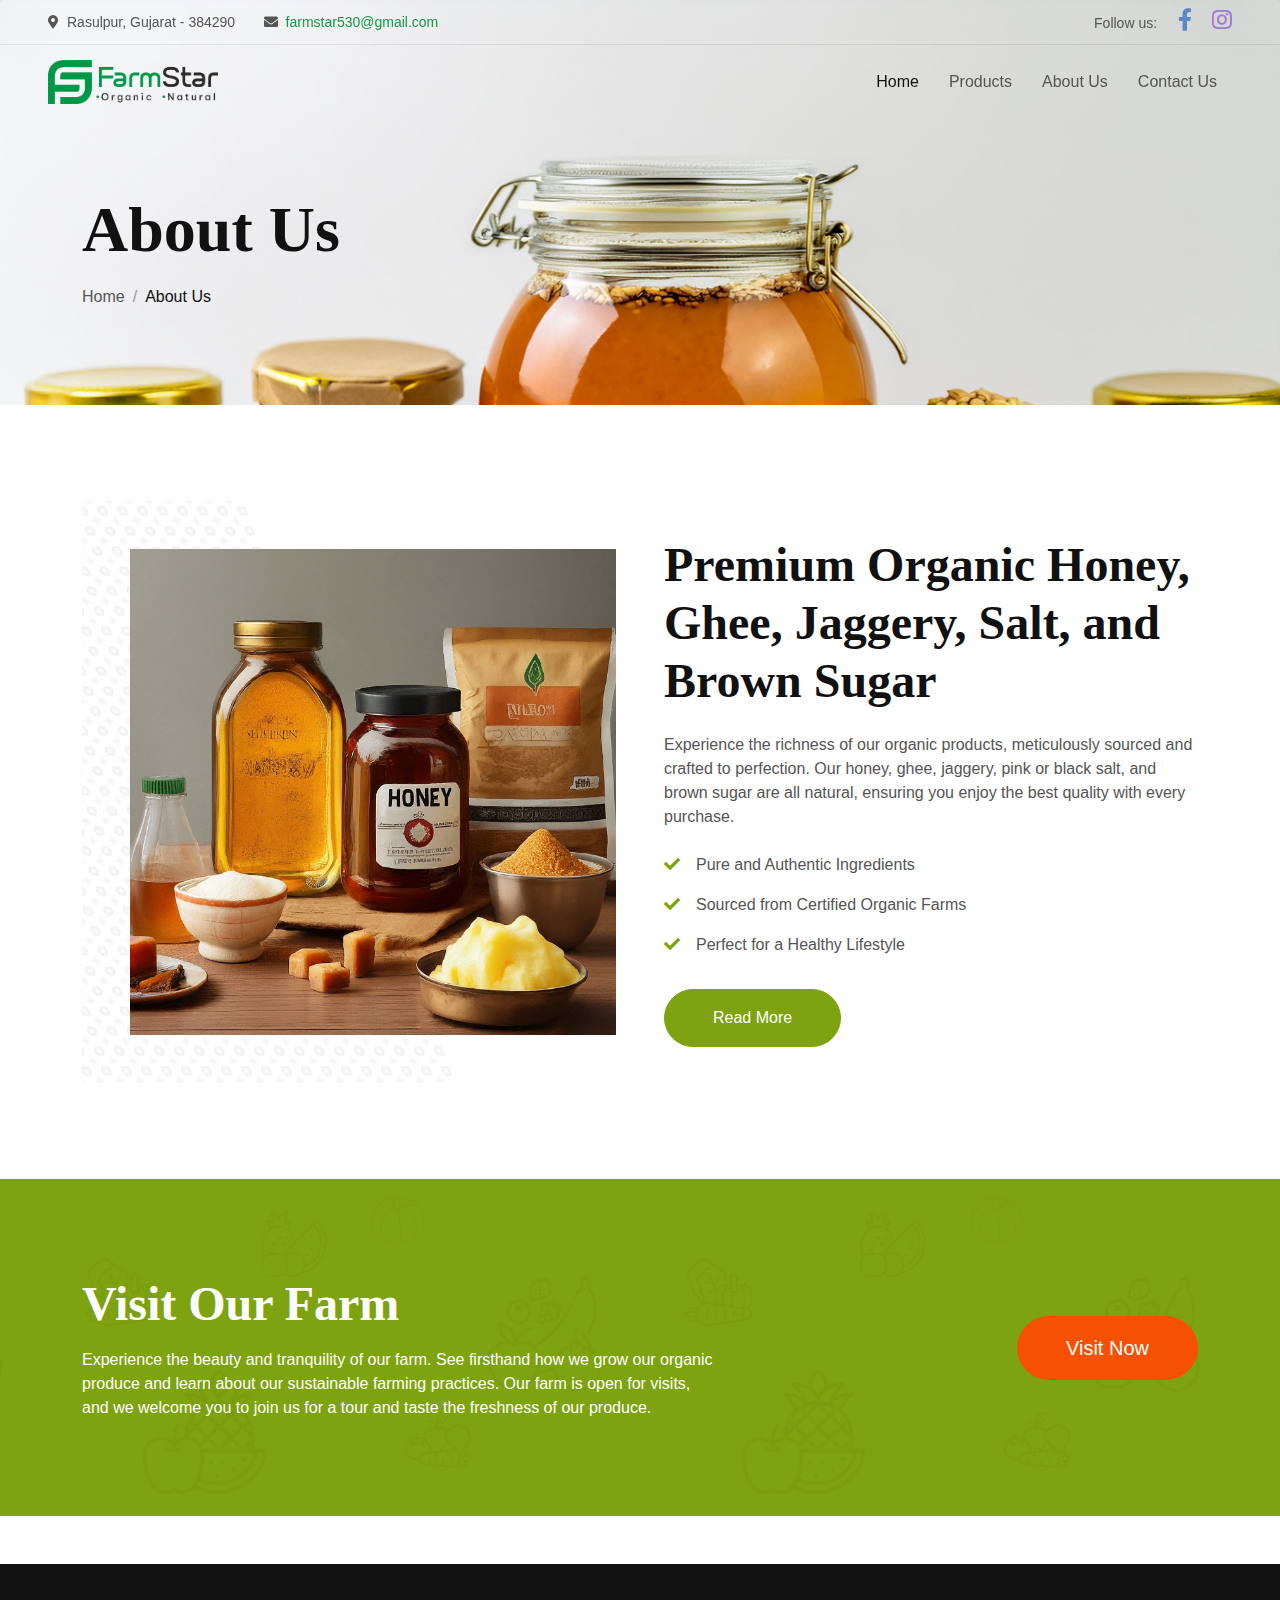
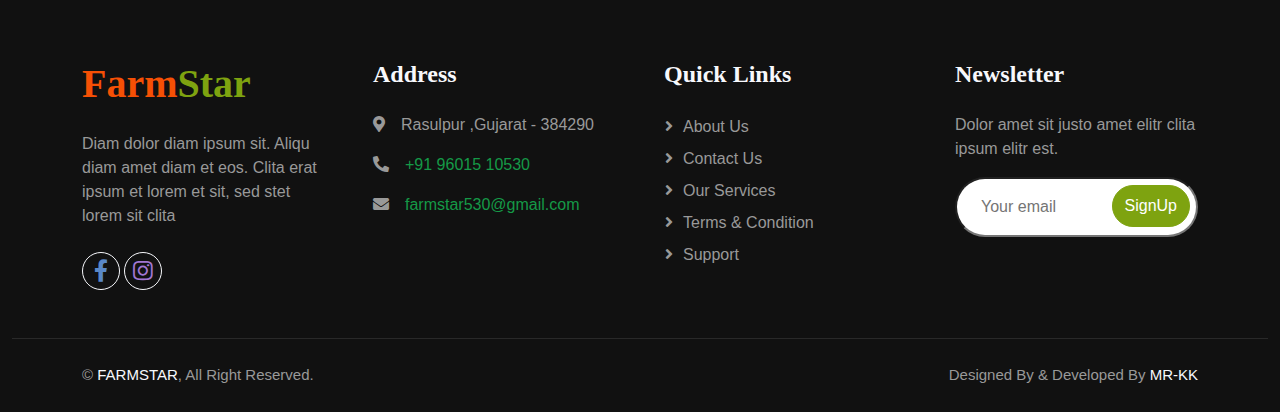
<file: about.html>
<!DOCTYPE html>
<html lang="en">

<head>
    <meta charset="utf-8">
    <title>Farm Star Service</title>
    <meta content="width=device-width, initial-scale=1.0" name="viewport">
    <meta content="" name="keywords">
    <meta content="" name="description">

    <!-- Favicon -->
    <link href="img/faviicon.png" rel="icon">
    <!-- Icon Font Stylesheet -->
    <link href="https://cdnjs.cloudflare.com/ajax/libs/font-awesome/5.10.0/css/all.min.css" rel="stylesheet">


    <link href="lib/animate/animate.min.css" rel="stylesheet">

    <link rel="stylesheet" href="css/bootstrap.icon.css">
    <link rel="stylesheet" href="css/bootstrap.min.css">

    <!-- Template Stylesheet -->
    <link href="css/style.css" rel="stylesheet">
</head>

<body>


    <!-- Navbar Start -->
    <div class="container-fluid fixed-top px-0 wow fadeIn" data-wow-delay="0.1s">
        <div class="top-bar row gx-0 align-items-center d-none d-lg-flex">
            <div class="col-lg-6 px-5 text-start">
                <small><i class="fa fa-map-marker-alt me-2"></i>Rasulpur, Gujarat - 384290</small>
                <small class="ms-4"><i class="fa fa-envelope me-2"></i><a href="mailto:farmstar530@gmail.com">farmstar530@gmail.com</a></small>
            </div>
            <div class="col-lg-6 px-5 text-end">
                <small>Follow us:</small>
                <a class="text-body ms-3" href="#"><i class="fab fa-facebook-f"></i></a>
                <a class="text-body ms-3" href="#"><i class="fab fa-instagram"></i></a>
            </div>
        </div>

        <nav class="navbar navbar-expand-lg navbar-light py-lg-0 px-lg-5 wow fadeIn" data-wow-delay="0.1s">
            <a href="index.html" class="navbar-brand ms-4 ms-lg-0" style="width: 170px;">
                <img src="img/Logo.png" alt="Logo" class="w-100 h-100 object-fit-cover">
            </a>
            <button type="button" class="navbar-toggler me-4" data-bs-toggle="collapse" data-bs-target="#navbarCollapse">
                <span class="navbar-toggler-icon"></span>
            </button>
            <div class="collapse navbar-collapse" id="navbarCollapse">
                <div class="navbar-nav ms-auto p-4 p-lg-0">
                    <a href="index.html" class="nav-item nav-link active">Home</a>
                    <a href="product.html" class="nav-item nav-link">Products</a>
                    <a href="about.html" class="nav-item nav-link">About Us</a>
                    <a href="contact.html" class="nav-item nav-link">Contact Us</a>
                </div>
            </div>
        </nav>
    </div>
    <!-- Navbar End -->


    <!-- Page Header Start -->
    <div class="container-fluid page-header mb-5 wow fadeIn" data-wow-delay="0.1s">
        <div class="container">
            <h1 class="display-3 mb-3 animated slideInDown">About Us</h1>
            <nav aria-label="breadcrumb animated slideInDown">
                <ol class="breadcrumb mb-0">
                    <li class="breadcrumb-item"><a class="text-body" href="#">Home</a></li>
                    <li class="breadcrumb-item text-dark active" aria-current="page">About Us</li>
                </ol>
            </nav>
        </div>
    </div>
    <!-- Page Header End -->


    <!-- About Start -->
    <div class="container-xxl py-5">
        <div class="container">
            <div class="row g-5 align-items-center">
                <div class="col-lg-6 wow fadeIn" data-wow-delay="0.1s">
                    <div class="about-img position-relative overflow-hidden p-5 pe-0">
                        <img class="img-fluid w-100" src="img/about-1.jpeg" alt="About Us">
                    </div>
                </div>
                <div class="col-lg-6 wow fadeIn" data-wow-delay="0.5s">
                    <h1 class="display-5 mb-4">Premium Organic Honey, Ghee, Jaggery, Salt, and Brown Sugar</h1>
                    <p class="mb-4">Experience the richness of our organic products, meticulously sourced and crafted to perfection. Our honey, ghee, jaggery, pink or black salt, and brown sugar are all natural, ensuring you enjoy the best quality with every purchase.</p>
                    <p><i class="fa fa-check text-primary me-3"></i>Pure and Authentic Ingredients</p>
                    <p><i class="fa fa-check text-primary me-3"></i>Sourced from Certified Organic Farms</p>
                    <p><i class="fa fa-check text-primary me-3"></i>Perfect for a Healthy Lifestyle</p>
                    <a class="btn btn-primary rounded-pill py-3 px-5 mt-3" href="">Read More</a>
                </div>
                
            </div>
        </div>
    </div>
    <!-- About End -->


    <!-- Firm Visit Start -->
    <div class="container-fluid bg-primary bg-icon mt-5 py-6">
        <div class="container">
            <div class="row g-5 align-items-center">
                <div class="col-md-7 wow fadeIn" data-wow-delay="0.1s">
                    <h1 class="display-5 text-white mb-3">Visit Our Farm</h1>
                    <p class="text-white mb-0">Experience the beauty and tranquility of our farm. See firsthand how we grow our organic produce and learn about our sustainable farming practices. Our farm is open for visits, and we welcome you to join us for a tour and taste the freshness of our produce.</p>
                </div>
                <div class="col-md-5 text-md-end wow fadeIn" data-wow-delay="0.5s">
                    <a class="btn btn-lg btn-secondary rounded-pill py-3 px-5" href="visit.html">Visit Now</a>
                </div>
            </div>
        </div>
    </div>
    <!-- Firm Visit End -->

    <!-- Footer Start -->
    <div class="container-fluid bg-dark footer mt-5 pt-5 wow fadeIn" data-wow-delay="0.1s">
        <div class="container py-5">
            <div class="row g-5">
                <div class="col-lg-3 col-md-6">
                    <h1 class="fw-bold text-primary mb-4"><span class="text-secondary">Farm</span>Star</h1>
                    <p>Diam dolor diam ipsum sit. Aliqu diam amet diam et eos. Clita erat ipsum et lorem et sit, sed stet lorem sit clita</p>
                    <div class="d-flex pt-2">
                        <a class="btn btn-square btn-outline-light rounded-circle me-1" href=""><i class="fab fa-facebook-f"></i></a>
                        <a class="btn btn-square btn-outline-light rounded-circle me-0" href=""><i class="fab fa-instagram"></i></a>
                    </div>
                </div>
                <div class="col-lg-3 col-md-6">
                    <h4 class="text-light mb-4">Address</h4>
                    <p><i class="fa fa-map-marker-alt me-3"></i>Rasulpur ,Gujarat - 384290</p>
                    <p><i class="fa fa-phone-alt me-3"></i><a href="tel:+919601510530">+91 96015 10530</a></p>
                    <p><i class="fa fa-envelope me-3"></i><a href="mailto:farmstar530@gmail.com">farmstar530@gmail.com</a></p>
                </div>
                <div class="col-lg-3 col-md-6">
                    <h4 class="text-light mb-4">Quick Links</h4>
                    <a class="btn btn-link" href="">About Us</a>
                    <a class="btn btn-link" href="">Contact Us</a>
                    <a class="btn btn-link" href="">Our Services</a>
                    <a class="btn btn-link" href="">Terms & Condition</a>
                    <a class="btn btn-link" href="">Support</a>
                </div>
                <div class="col-lg-3 col-md-6">
                    <h4 class="text-light mb-4">Newsletter</h4>
                    <p>Dolor amet sit justo amet elitr clita ipsum elitr est.</p>
                    <div class="position-relative mx-auto" style="max-width: 400px;">
                        <input class="rounded-pill w-100 py-3 ps-4 pe-5" type="text" placeholder="Your email">
                        <button type="button" class="btn btn-primary py-2 rounded-pill position-absolute top-0 end-0 mt-2 me-2">SignUp</button>
                    </div>
                </div>
            </div>
        </div>
        <div class="container-fluid copyright">
            <div class="container">
                <div class="row">
                    <div class="col-md-6 text-center text-md-start mb-3 mb-md-0">
                        &copy; <a href="#">FARMSTAR</a>, All Right Reserved.
                    </div>
                    <div class="col-md-6 text-center text-md-end">
                        
                        Designed By & Developed By <a href="https://www.linkedin.com/in/kasimkkn/">MR-KK</a>
                    </div>
                </div>
            </div>
        </div>
    </div>
    <!-- Footer End -->


    <!-- JavaScript Libraries -->
    <script src="js/jquery-3.3.1.min.js"></script>
    <script src="js/popper.min.js"></script>
    <script src="js/bootstrap.min.js"></script>
    <script src="lib/wow/wow.min.js"></script>
 
    <!-- Template Javascript -->
    <script src="js/main.js"></script>
</body>

</html>
</file>
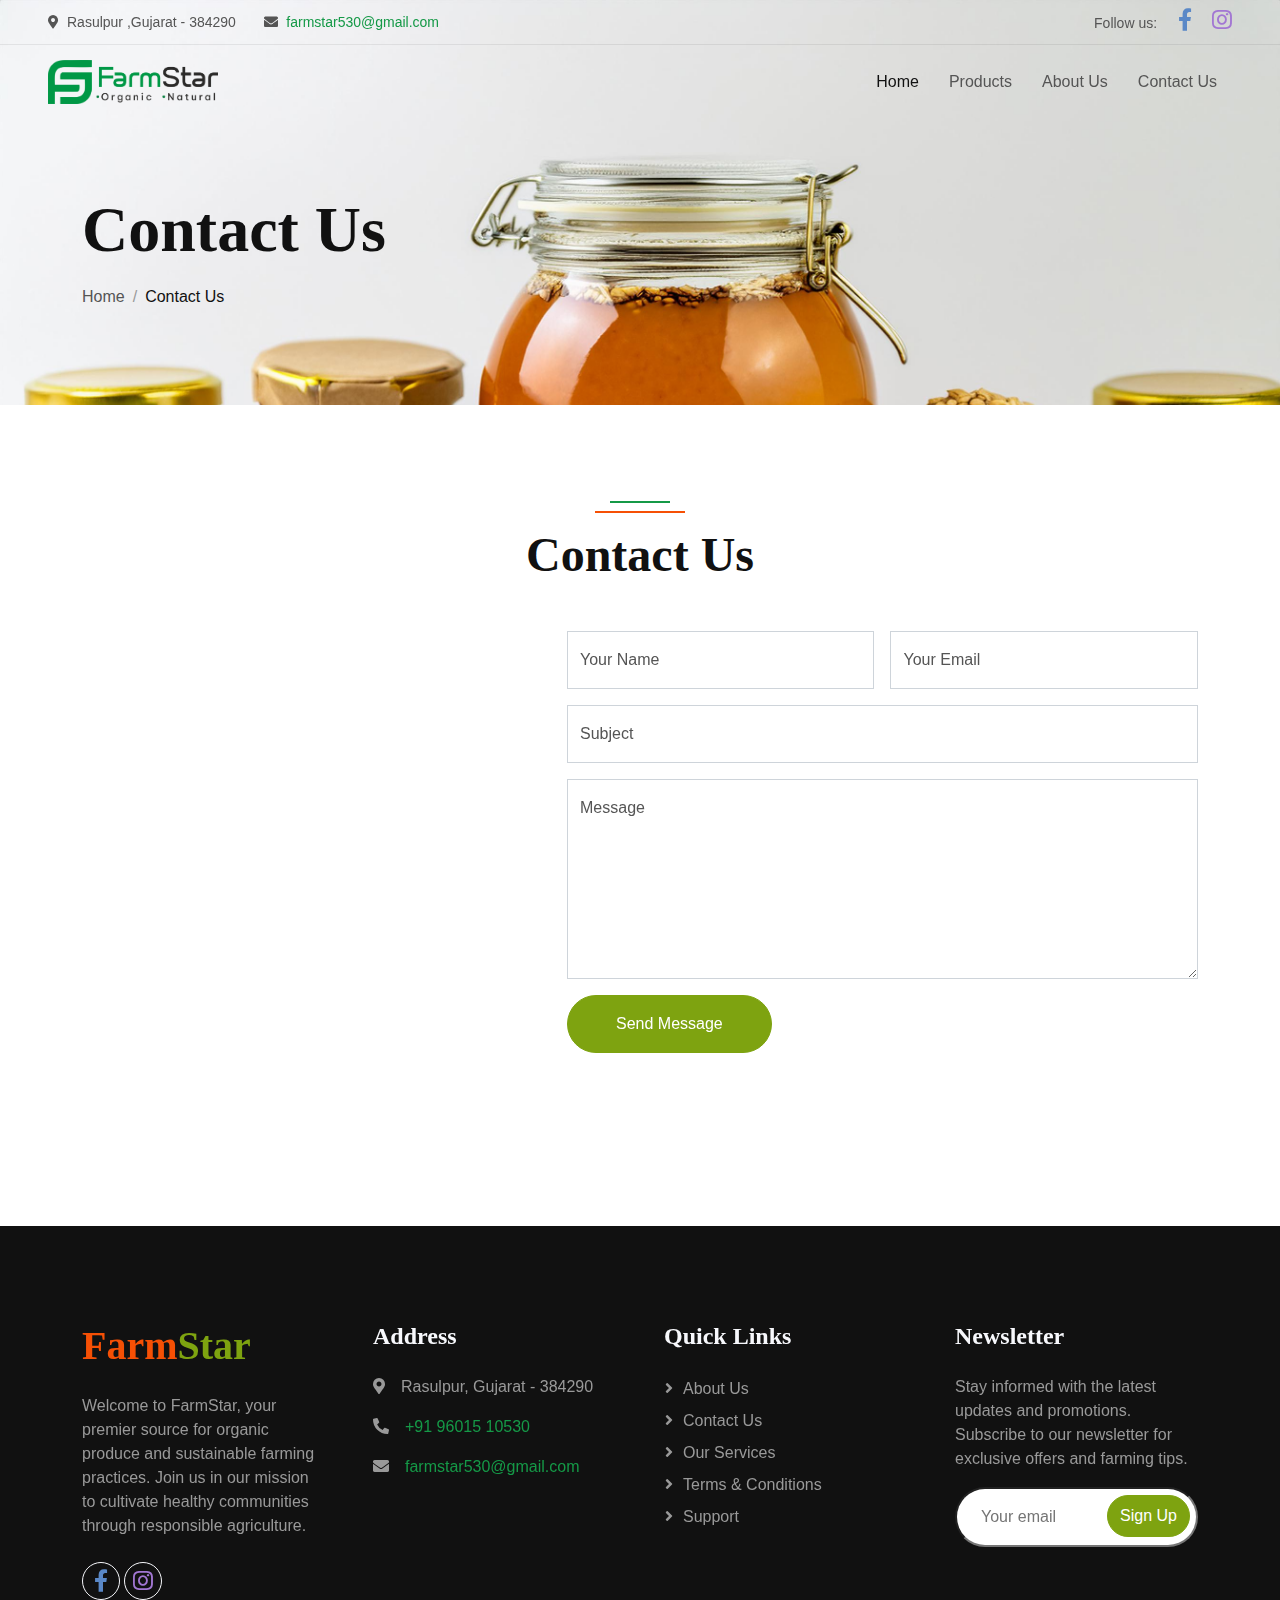
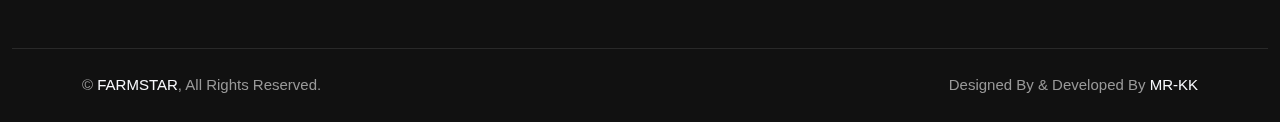
<file: contact.html>
<!DOCTYPE html>
<html lang="en">

<head>
    <meta charset="utf-8">
    <title>Farm Star Service</title>
    <meta content="width=device-width, initial-scale=1.0" name="viewport">
    <meta content="" name="keywords">
    <meta content="" name="description">

    <!-- Favicon -->
    <link href="img/faviicon.png" rel="icon">
    <!-- Icon Font Stylesheet -->
    <link href="https://cdnjs.cloudflare.com/ajax/libs/font-awesome/5.10.0/css/all.min.css" rel="stylesheet">

    <link href="lib/animate/animate.min.css" rel="stylesheet">

    <link rel="stylesheet" href="css/bootstrap.icon.css">
    <link rel="stylesheet" href="css/bootstrap.min.css">

    <link href="css/style.css" rel="stylesheet">
</head>

<body>



    <!-- Navbar Start -->
    <div class="container-fluid fixed-top px-0 wow fadeIn" data-wow-delay="0.1s">
        <div class="top-bar row gx-0 align-items-center d-none d-lg-flex">
            <div class="col-lg-6 px-5 text-start">
                <small><i class="fa fa-map-marker-alt me-2"></i>Rasulpur ,Gujarat - 384290</small>
                <small class="ms-4"><i class="fa fa-envelope me-2"></i><a href="mailto:farmstar530@gmail.com">farmstar530@gmail.com</a></small>
            </div>
            <div class="col-lg-6 px-5 text-end">
                <small>Follow us:</small>
                <a class="text-body ms-3" href=""><i class="fab fa-facebook-f"></i></a>
                <a class="text-body ms-3" href=""><i class="fab fa-instagram"></i></a>
            </div>
        </div>

        <nav class="navbar navbar-expand-lg navbar-light py-lg-0 px-lg-5 wow fadeIn" data-wow-delay="0.1s">
            <a href="index.html" class="navbar-brand ms-4 ms-lg-0" style="width: 170px;">
                <!-- <h1 class="fw-bold text-primary m-0"><span class="text-secondary">Farm</span>STAR</h1> -->
                <img src="img/Logo.png" alt="Logo" class="w-100 h-100 object-fit-cover">
            </a>
            <button type="button" class="navbar-toggler me-4" data-bs-toggle="collapse"
                data-bs-target="#navbarCollapse">
                <span class="navbar-toggler-icon"></span>
            </button>
            <div class="collapse navbar-collapse" id="navbarCollapse">
                <div class="navbar-nav ms-auto p-4 p-lg-0">
                    <a href="index.html" class="nav-item nav-link active">Home</a>
                    <a href="product.html" class="nav-item nav-link">Products</a>
                    <a href="about.html" class="nav-item nav-link">About Us</a>
                    <a href="contact.html" class="nav-item nav-link">Contact Us</a>
                </div>
            </div>
        </nav>
    </div>
    <!-- Navbar End -->


    <!-- Page Header Start -->
    <div class="container-fluid page-header wow fadeIn" data-wow-delay="0.1s">
        <div class="container">
            <h1 class="display-3 mb-3 animated slideInDown">Contact Us</h1>
            <nav aria-label="breadcrumb animated slideInDown">
                <ol class="breadcrumb mb-0">
                    <li class="breadcrumb-item"><a class="text-body" href="index.html">Home</a></li>

                    <li class="breadcrumb-item text-dark active" aria-current="page">Contact Us</li>
                </ol>
            </nav>
        </div>
    </div>
    <!-- Page Header End -->

    <!-- Contact Start -->
    <div class="container-xxl py-6">
        <div class="container">
            <div class="section-header text-center mx-auto mb-5 wow fadeInUp" data-wow-delay="0.1s"
                style="max-width: 500px;">
                <h1 class="display-5 mb-3">Contact Us</h1>
            </div>
            <div class="row g-5 justify-content-center">
                <div class="col-lg-5 col-md-12 wow fadeInUp" data-wow-delay="0.1s">
                    <div class="container-xxl px-0 wow fadeIn" data-wow-delay="0.1s" style="margin-bottom: -6px;">
                        <iframe class="w-100" style="height: 450px;"
                            src="https://www.google.com/maps/embed?pb=!1m18!1m12!1m3!1d7291.2418077228895!2d72.30188369179642!3d23.973842014074055!2m3!1f0!2f0!3f0!3m2!1i1024!2i768!4f13.1!3m3!1m2!1s0x395c8c9567365dfd%3A0x4596f4afd28589d2!2sRasulpur%2C%20Gujarat%20384290!5e0!3m2!1sen!2sin!4v1720943435957!5m2!1sen!2sin"
                            allowfullscreen="" loading="lazy" referrerpolicy="no-referrer-when-downgrade"></iframe>

                    </div>
                </div>
                <div class="col-lg-7 col-md-12 wow fadeInUp" data-wow-delay="0.5s">
                    <form>
                        <div class="row g-3">
                            <div class="col-md-6">
                                <div class="form-floating">
                                    <input type="text" class="form-control" id="name" placeholder="Your Name">
                                    <label for="name">Your Name</label>
                                </div>
                            </div>
                            <div class="col-md-6">
                                <div class="form-floating">
                                    <input type="email" class="form-control" id="email" placeholder="Your Email">
                                    <label for="email">Your Email</label>
                                </div>
                            </div>
                            <div class="col-12">
                                <div class="form-floating">
                                    <input type="text" class="form-control" id="subject" placeholder="Subject">
                                    <label for="subject">Subject</label>
                                </div>
                            </div>
                            <div class="col-12">
                                <div class="form-floating">
                                    <textarea class="form-control" placeholder="Leave a message here" id="message"
                                        style="height: 200px"></textarea>
                                    <label for="message">Message</label>
                                </div>
                            </div>
                            <div class="col-12">
                                <button class="btn btn-primary rounded-pill py-3 px-5" type="submit">Send
                                    Message</button>
                            </div>
                        </div>
                    </form>
                </div>
            </div>
        </div>
    </div>
    <!-- Contact End -->


    <!-- Google Map Start -->

    <!-- Google Map End -->


    <!-- Footer Start -->
    <div class="container-fluid bg-dark footer mt-5 pt-5 wow fadeIn" data-wow-delay="0.1s">
        <div class="container py-5">
            <div class="row g-5">
                <div class="col-lg-3 col-md-6">
                    <h1 class="fw-bold text-primary mb-4"><span class="text-secondary">Farm</span>Star</h1>
                    <p>Welcome to FarmStar, your premier source for organic produce and sustainable farming practices.
                        Join us in our mission to cultivate healthy communities through responsible agriculture.</p>
                    <div class="d-flex pt-2">
                        <a class="btn btn-square btn-outline-light rounded-circle me-1" href="#"><i
                                class="fab fa-facebook-f"></i></a>
                        <a class="btn btn-square btn-outline-light rounded-circle me-0" href="#"><i
                                class="fab fa-instagram"></i></a>
                    </div>
                </div>
                <div class="col-lg-3 col-md-6">
                    <h4 class="text-light mb-4">Address</h4>
                    <p><i class="fa fa-map-marker-alt me-3"></i>Rasulpur, Gujarat - 384290</p>
                    <p><i class="fa fa-phone-alt me-3"></i><a href="tel:+919601510530">+91 96015 10530</a></p>
                    <p><i class="fa fa-envelope me-3"></i><a href="mailto:farmstar530@gmail.com">farmstar530@gmail.com</a></p>
                </div>
                <div class="col-lg-3 col-md-6">
                    <h4 class="text-light mb-4">Quick Links</h4>
                    <a class="btn btn-link" href="#">About Us</a>
                    <a class="btn btn-link" href="#">Contact Us</a>
                    <a class="btn btn-link" href="#">Our Services</a>
                    <a class="btn btn-link" href="#">Terms & Conditions</a>
                    <a class="btn btn-link" href="#">Support</a>
                </div>
                <div class="col-lg-3 col-md-6">
                    <h4 class="text-light mb-4">Newsletter</h4>
                    <p>Stay informed with the latest updates and promotions. Subscribe to our newsletter for exclusive
                        offers and farming tips.</p>
                    <div class="position-relative mx-auto" style="max-width: 400px;">
                        <input class="rounded-pill w-100 py-3 ps-4 pe-5" type="text" placeholder="Your email">
                        <button type="button"
                            class="btn btn-primary py-2 rounded-pill position-absolute top-0 end-0 mt-2 me-2">Sign
                            Up</button>
                    </div>
                </div>
            </div>
        </div>
        <div class="container-fluid copyright">
            <div class="container">
                <div class="row">
                    <div class="col-md-6 text-center text-md-start mb-3 mb-md-0">
                        &copy; <a href="#">FARMSTAR</a>, All Rights Reserved.
                    </div>
                    <div class="col-md-6 text-center text-md-end">
                        Designed By & Developed By <a href="https://www.linkedin.com/in/kasimkkn/">MR-KK</a>
                    </div>
                </div>
            </div>
        </div>
    </div>

    <!-- Footer End -->


    <!-- JavaScript Libraries -->
    <script src="js/jquery-3.3.1.min.js"></script>
    <script src="js/popper.min.js"></script>
    <script src="js/bootstrap.min.js"></script>
    <script src="lib/wow/wow.min.js"></script>

    <!-- Template Javascript -->
    <script src="js/main.js"></script>
</body>

</html>
</file>
<file: css/style.css>
/********** Template CSS **********/
:root {
    --primary: #159947;
    --secondary: #F65005;
    --light: #F7F8FC;
    --dark: #111111;
}
a{
    text-decoration: none;
    color: var(--primary);
    
}
.fa-facebook-f{
    font-size: 1.4rem;
    color: rgb(90, 136, 199);
}
.fa-instagram{
    font-size: 1.4rem;
    color: rgb(162, 119, 211);
}

::-webkit-scrollbar{
    width: 5px;
}
::-webkit-scrollbar-thumb{
    background:linear-gradient(to bottom , var(--secondary), var(--primary));
    border-radius: 10px;
}

.back-to-top {
    position: fixed;
    display: none;
    right: 30px;
    bottom: 30px;
    z-index: 99;
}

.my-6 {
    margin-top: 6rem;
    margin-bottom: 6rem;
}

.py-6 {
    padding-top: 6rem;
    padding-bottom: 6rem;
}

.bg-icon {
    background: url(../img/bg-icon.png) center center repeat;
    background-size: contain;
}


/*** Spinner ***/
#spinner {
    opacity: 0;
    visibility: hidden;
    transition: opacity .5s ease-out, visibility 0s linear .5s;
    z-index: 99999;
}

#spinner.show {
    transition: opacity .5s ease-out, visibility 0s linear 0s;
    visibility: visible;
    opacity: 1;
}


/*** Button ***/
.btn {
    font-weight: 500;
    transition: .5s;
}

.btn.btn-primary,
.btn.btn-secondary,
.btn.btn-outline-primary:hover,
.btn.btn-outline-secondary:hover {
    color: #FFFFFF;
}

.btn-square {
    width: 38px;
    height: 38px;
}

.btn-sm-square {
    width: 32px;
    height: 32px;
}

.btn-lg-square {
    width: 48px;
    height: 48px;
}

.btn-square,
.btn-sm-square,
.btn-lg-square {
    padding: 0;
    display: flex;
    align-items: center;
    justify-content: center;
    font-weight: normal;
}


/*** Navbar ***/
.fixed-top {
    transition: .5s;
}

.top-bar {
    height: 45px;
    border-bottom: 1px solid rgba(0, 0, 0, .07);
}

.navbar .dropdown-toggle::after {
    border: none;
    content: "\f107";
    font-family: "Font Awesome 5 Free";
    font-weight: 900;
    vertical-align: middle;
    margin-left: 8px;
}

.navbar .navbar-nav .nav-link {
    padding: 25px 15px;
    color: #555555;
    font-weight: 500;
    outline: none;
}

.navbar .navbar-nav .nav-link:hover,
.navbar .navbar-nav .nav-link.active {
    color: var(--dark);
}

@media (max-width: 991.98px) {
    .navbar .navbar-nav {
        margin-top: 10px;
        border-top: 1px solid rgba(0, 0, 0, .07);
        background: #FFFFFF;
    }

    .navbar .navbar-nav .nav-link {
        padding: 10px 0;
    }
}

@media (min-width: 992px) {
    .navbar .nav-item .dropdown-menu {
        display: block;
        visibility: hidden;
        top: 100%;
        transform: rotateX(-75deg);
        transform-origin: 0% 0%;
        transition: .5s;
        opacity: 0;
    }

    .navbar .nav-item:hover .dropdown-menu {
        transform: rotateX(0deg);
        visibility: visible;
        transition: .5s;
        opacity: 1;
    }
}

.page-header {
    padding-top: 12rem;
    padding-bottom: 6rem;
    background: url(../img/home-bg.jpg) top right no-repeat;
    background-size: cover;
}

.breadcrumb-item+.breadcrumb-item::before {
    color: #999999;
}


/*** Section Header ***/
.section-header {
    position: relative;
    padding-top: 25px;
}

.section-header::before {
    position: absolute;
    content: "";
    width: 60px;
    height: 2px;
    top: 0;
    left: 50%;
    transform: translateX(-50%);
    background: var(--primary);
}

.section-header::after {
    position: absolute;
    content: "";
    width: 90px;
    height: 2px;
    top: 10px;
    left: 50%;
    transform: translateX(-50%);
    background: var(--secondary);
}

.section-header.text-start::before,
.section-header.text-start::after {
    left: 0;
    transform: translateX(0);
}



/*** About ***/
.about-img img {
    position: relative;
    z-index: 2;
}

.about-img::before {
    position: absolute;
    content: "";
    top: 0;
    left: -50%;
    width: 100%;
    height: 100%;
    background-image: -webkit-repeating-radial-gradient(#FFFFFF, #EEEEEE 5px, transparent 5px, transparent 10px);
    background-image: -moz-repeating-radial-gradient(#FFFFFF, #EEEEEE 5px, transparent 5px, transparent 10px);
    background-image: -ms-repeating-radial-gradient(#FFFFFF, #EEEEEE 5px, transparent 5px, transparent 10px);
    background-image: -o-repeating-radial-gradient(#FFFFFF, #EEEEEE 5px, transparent 5px, transparent 10px);
    background-image: repeating-radial-gradient(#FFFFFF, #EEEEEE 5px, transparent 5px, transparent 10px);
    background-size: 20px 20px;
    transform: skew(20deg);
    z-index: 1;
}


/*** Product ***/
.nav-pills .nav-item .btn {
    color: var(--dark);
}

.nav-pills .nav-item .btn:hover,
.nav-pills .nav-item .btn.active {
    color: #FFFFFF;
}

.product-item {
    box-shadow: 0 0 45px rgba(0, 0, 0, .07);
}

.product-item img {
    transition: .5s;
}

.product-item:hover img {
    transform: scale(1.1);
}

.product-item small a:hover {
    color: var(--primary) !important;
}


/*** Footer ***/
.footer {
    color: #999999;
}

.footer .btn.btn-link {
    display: block;
    margin-bottom: 5px;
    padding: 0;
    text-align: left;
    color: #999999;
    font-weight: normal;
    text-transform: capitalize;
    transition: .3s;
}

.footer .btn.btn-link::before {
    position: relative;
    content: "\f105";
    font-family: "Font Awesome 5 Free";
    font-weight: 900;
    color: #999999;
    margin-right: 10px;
}

.footer .btn.btn-link:hover {
    color: var(--light);
    letter-spacing: 1px;
    box-shadow: none;
}

.footer .copyright {
    padding: 25px 0;
    font-size: 15px;
    border-top: 1px solid rgba(256, 256, 256, .1);
}

.footer .copyright a {
    color: var(--light);
}

.footer .copyright a:hover {
    color: var(--primary);
}

.product-item {
    background: white;
    border: 1px solid #ddd;
    border-radius: 5px;
    overflow: hidden;
    padding: 10px;
    margin: 5px;
    text-align: center;
    transition: transform 0.2s;
}
.product-item:hover {
    transform: scale(1);
}
.product-item img {
    width: 100%;
    height: 220px;
    object-fit: cover;
}
</file>
